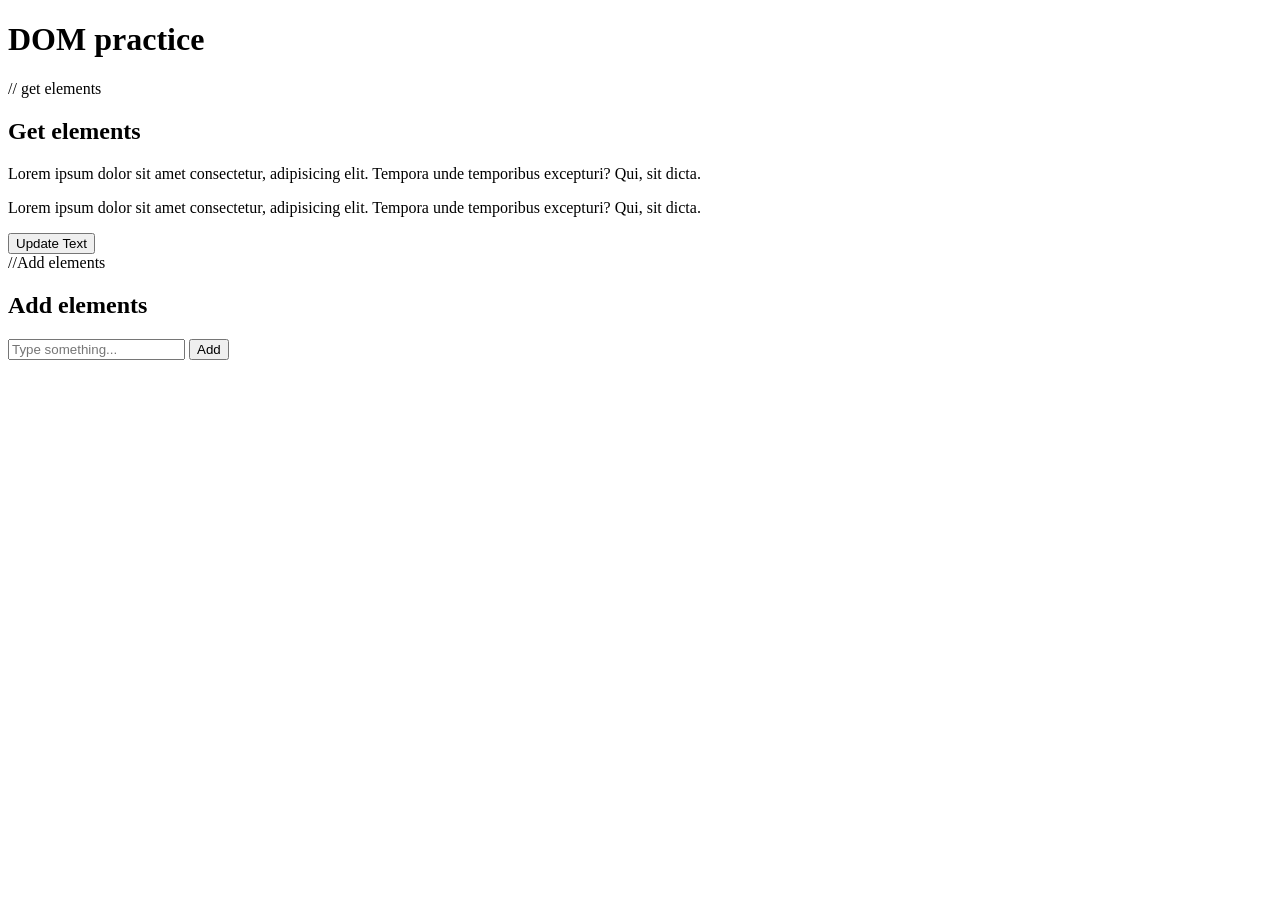
<file: 104-dom.html>
<!DOCTYPE html>
<html lang="en">
<head>
    <meta charset="UTF-8">
    <meta name="viewport" content="width=device-width, initial-scale=1.0">
    <title>DOM</title>
</head>
<body>
    <h1>DOM practice</h1>

    // get elements
    <section>
        <h2 id="title">Get elements</h2>

        <p class="text">Lorem ipsum dolor sit amet consectetur, adipisicing elit. Tempora unde temporibus excepturi? Qui, sit dicta.</p>

        <p class="text">Lorem ipsum dolor sit amet consectetur, adipisicing elit. Tempora unde temporibus excepturi? Qui, sit dicta.</p>

        <button onclick="updateText()">Update Text</button>
    </section>

    //Add elements

    <section>
        <h2>Add elements</h2>

        <input id="item" type="text" placeholder="Type something...">
        <button onclick="addItem()">Add</button>

        <ul id="list"></ul>
    </section>

    <script src="./scripts/104-dom.js"></script>

</body> 
</html>
</file>
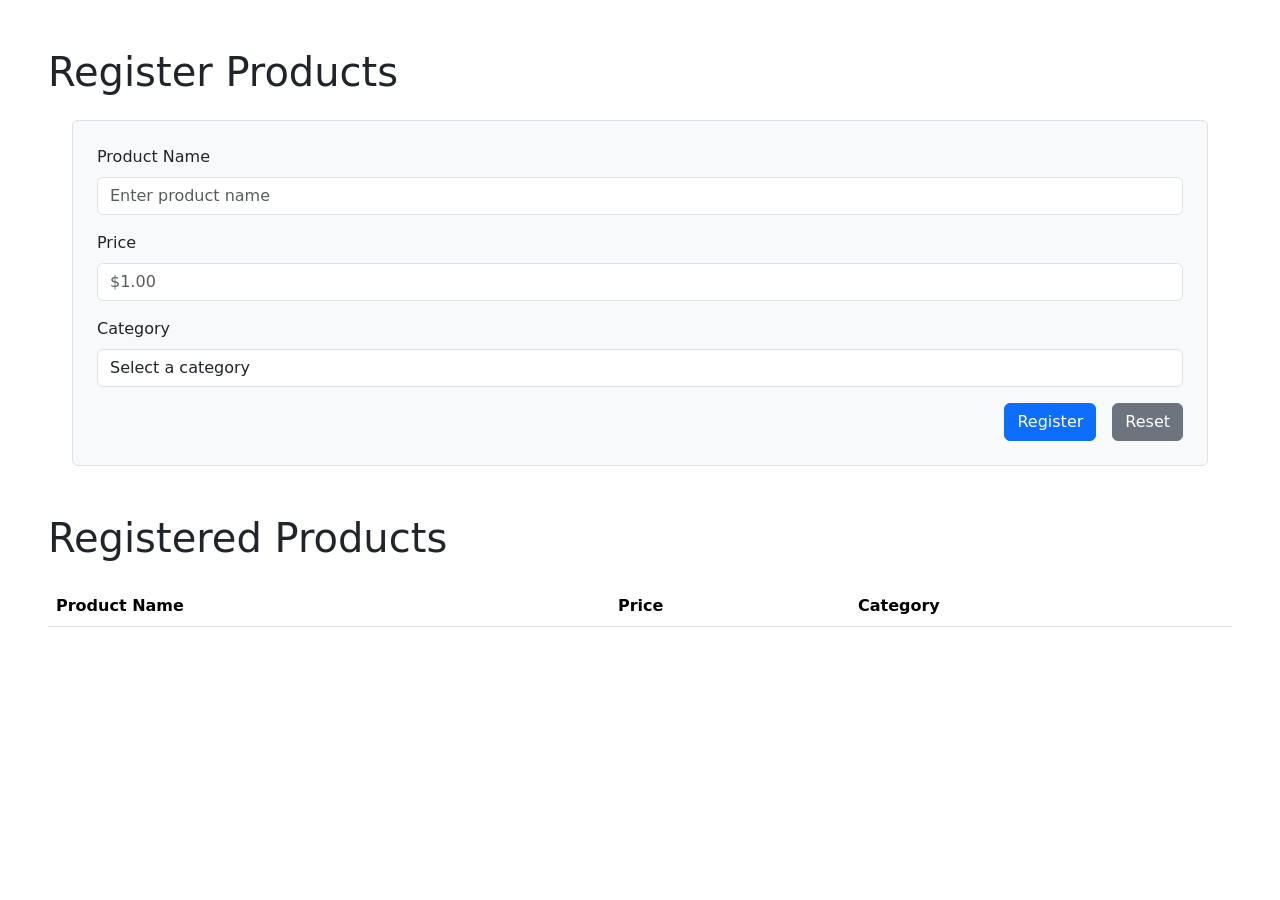
<file: 104-forms.html>
<!DOCTYPE html>
<html lang="en">
<head>
    <meta charset="UTF-8">
    <meta name="viewport" content="width=device-width, initial-scale=1.0">

    <link href="https://cdn.jsdelivr.net/npm/bootstrap@5.2.3/dist/css/bootstrap.min.css" rel="stylesheet" integrity="sha384-rbsA2VBKQhggwzxH7pPCaAqO46MgnOM80zW1RWuH61DGLwZJEdK2Kadq2F9CUG65" crossorigin="anonymous">

    <title>Document</title>
</head>
<body>
    
    <section class="m-5">
        <h1>Register Products</h1>

        <!-- Form for registering products -->
        <form class="m-4 border p-4 bg-light rounded">
            <div class="mb-3">
                <label for="productName" class="form-label">Product Name</label>
                <input id="productName" type="text" class="form-control" placeholder="Enter product name">
            </div>

            <div class="mb-3">
                <label class="form-label">Price</label>
                <input class="form-control" id="productPrice" type="number" placeholder="$1.00" step="any">
            </div>

            <div class="mb-3">
                <label class="form-label">Category</label>
                <select class="form-control" id="productCategory">
                    <option value="">Select a category</option>
                    <option value="vegetable">Vegetable</option>
                    <option value="fruit">Fruit</option>
                </select>
            </div>

            <div class="d-flex justify-content-end gap-3">
                <button onclick="registerProduct(event)" class="btn btn-primary" type="submit">Register</button>
                <button class="btn btn-secondary" type="reset">Reset</button>
            </div>

        </form>   

    </section>

    <section class="m-5">
        <h1>Registered Products</h1>

        <table class="table mt-4">
            <thead>
                <tr>
                    <th >Product Name</th>
                    <th >Price</th>
                    <th >Category</th>
                </tr>
            </thead>
            <tbody id="Body">
                <!-- Registered products will be displayed here -->
            </tbody>
        </table>

<script src="scripts/104-forms.js"></script>
</body>
</html>
</file>
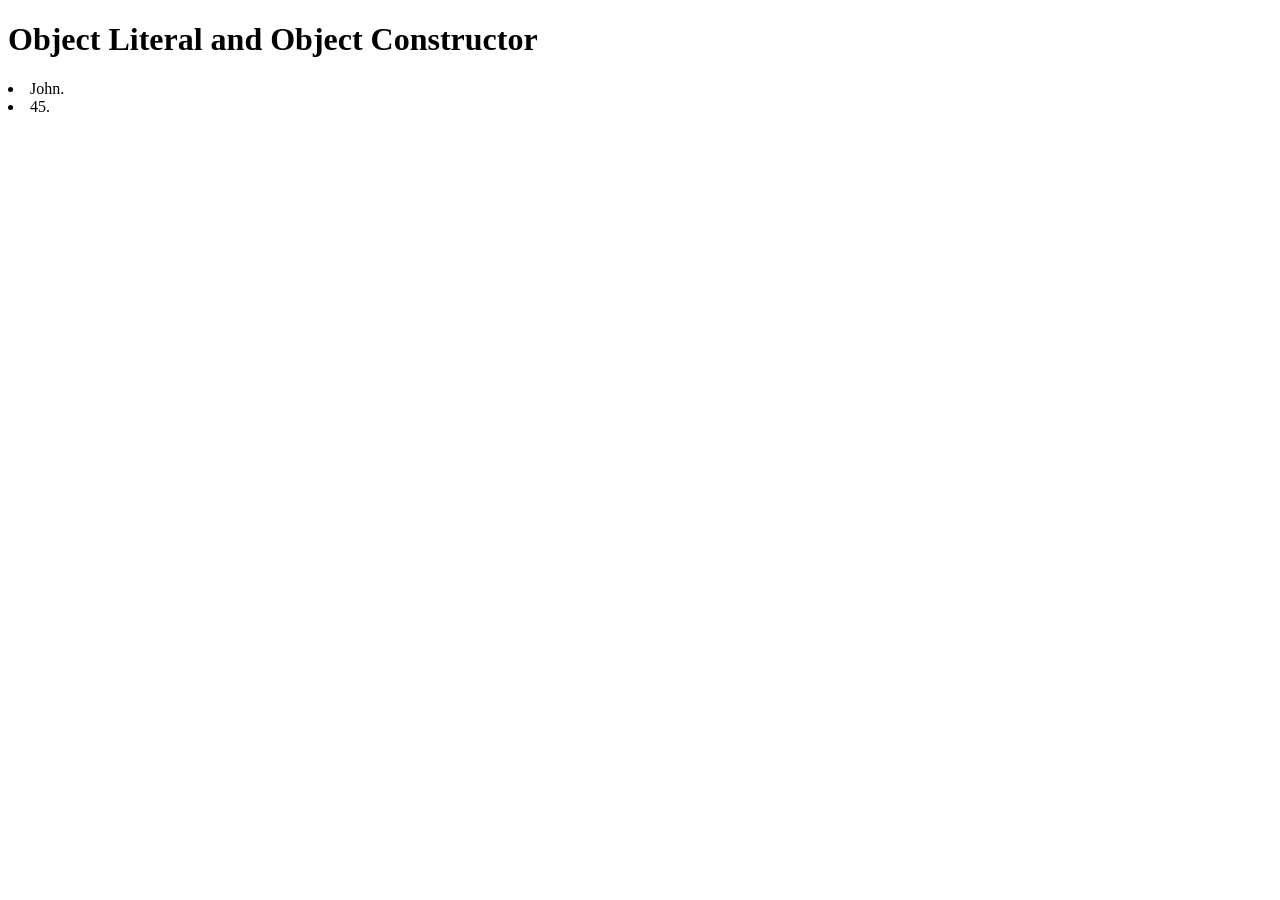
<file: 104-objects.html>
<!DOCTYPE html>
<html lang="en">
<head>
    <meta charset="UTF-8">
    <meta name="viewport" content="width=device-width, initial-scale=1.0">
    <title>Objects</title>
</head>
<body>
    <h1>Object Literal and Object Constructor</h1>

    <p id="sentence"></p>

    <script src="./scripts/104-objects.js"></script>
</body>
</html>
</file>
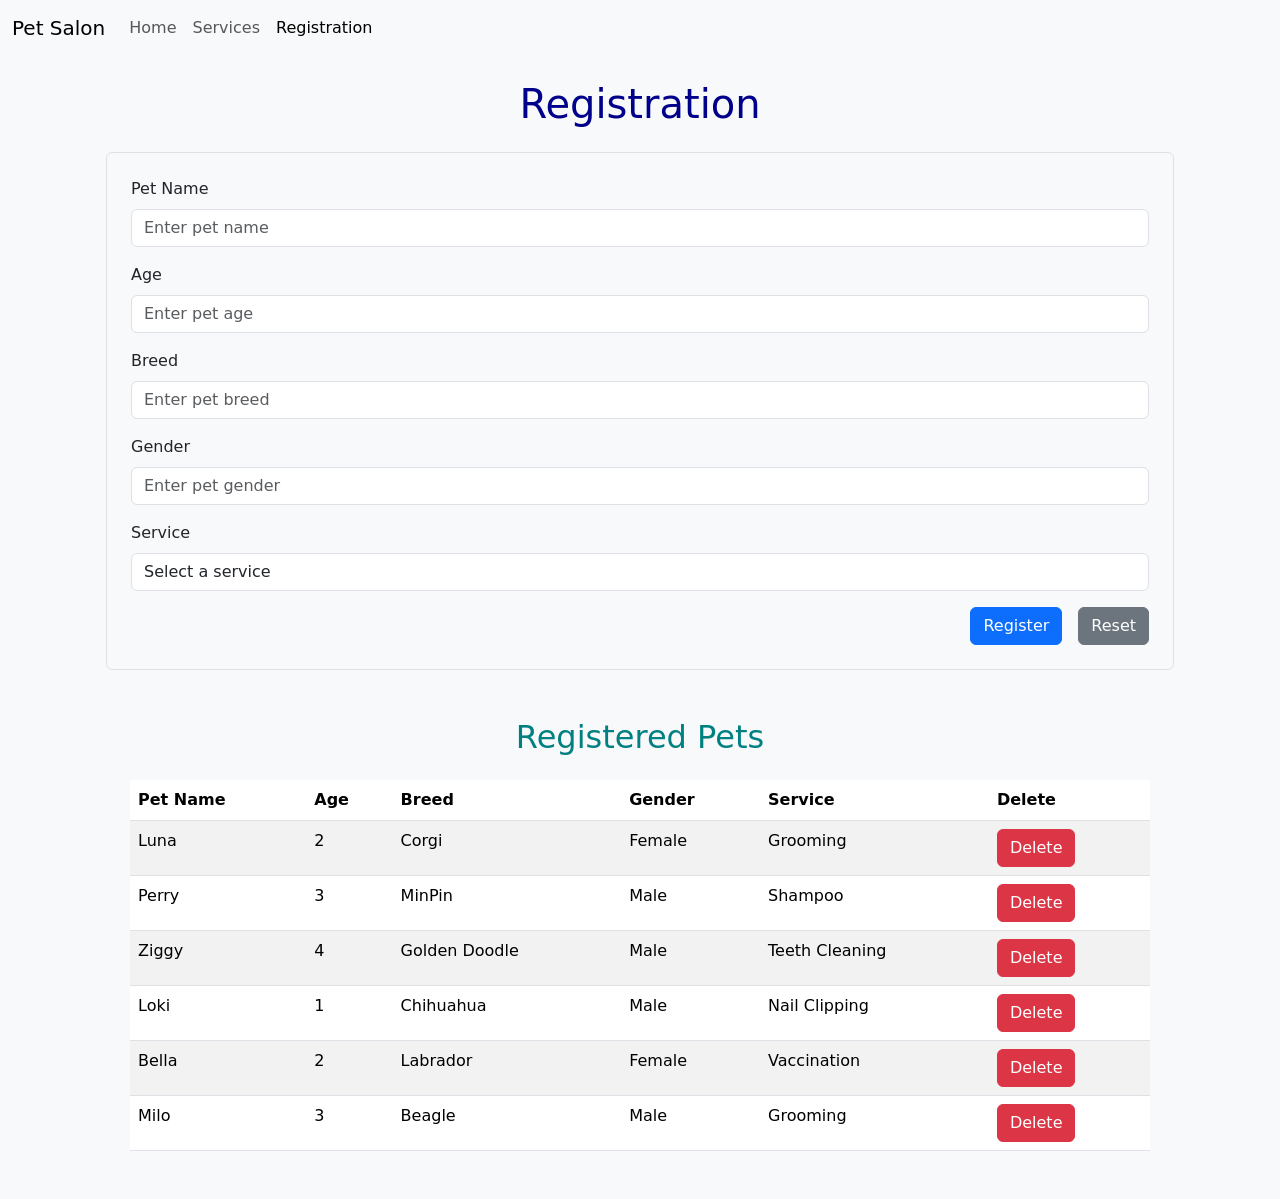
<file: registration.html>
<!DOCTYPE html>
<html lang="en">
<head>
    <meta charset="UTF-8">
    <meta name="viewport" content="width=device-width, initial-scale=1.0">
    <link href="https://cdn.jsdelivr.net/npm/bootstrap@5.3.9/dist/css/bootstrap.min.css" rel="stylesheet"
        integrity="sha384-yEPZ7jP9S0QKiUQ0m3jjsO4ProIW7wvR9gXkI7JOGa2XVsw53Yke2bsdkBbjmmiX" crossorigin="anonymous">

    <link rel="stylesheet" href="registration1.css">
    
    <title>Registration</title>
</head>
<body>
     <nav class="navbar navbar-expand-lg bg-body-tertiary">
        <div class="container-fluid">
            <a class="navbar-brand" href="index.html">Pet Salon</a>
            <button class="navbar-toggler" type="button" data-bs-toggle="collapse"
                data-bs-target="#navbarSupportedContent" aria-controls="navbarSupportedContent" aria-expanded="false"
                aria-label="Toggle navigation">
                <span class="navbar-toggler-icon"></span>
            </button>
            <div class="collapse navbar-collapse" id="navbarSupportedContent">
                <ul class="navbar-nav me-auto mb-2 mb-lg-0">
                    <li class="nav-item">
                        <a class="nav-link" href="index.html">Home</a>
                    </li>
                    <li class="nav-item">
                        <a class="nav-link" href="services.html" >Services</a>
                    </li>
                    <li class="nav-item dropdown">
                        <a class="nav-link active" href="registration.html" >
                            Registration
                        </a>
                        <ul class="dropdown-menu">
                            <li><a class="dropdown-item" href="#">Action</a></li>
                            <li><a class="dropdown-item" href="#">Another action</a></li>
                            <li>
                                <hr class="dropdown-divider">
                            </li>
                            <li><a class="dropdown-item" href="#">Something else here</a></li>
                        </ul>
                    </li>
                    
                </ul>
            </div>
        </div>
    </nav>
<div class="container mt-4">
    <h1>Registration</h1>

    <form class="m-4 border p-4 bg-light rounded">
            <div class="mb-3">
                <label for="petName" class="form-label">Pet Name</label>
                <input type="text" class="form-control" id="petName" placeholder="Enter pet name">
            </div>

            <div class="mb-3">
                <label class="form-label">Age</label>
                <input class="form-control" type="number" id="petAge" placeholder="Enter pet age" step="any">
            </div>

            <div class="mb-3">
                <label class="form-label">Breed</label>
                <input class="form-control" type="text" id="petBreed" placeholder="Enter pet breed">
            </div>

            <div class="mb-3">
                <label class="form-label">Gender</label>
                <input class="form-control" type="text" id="petGender" placeholder="Enter pet gender">
            </div>

            <div class="mb-3">
                <label class="form-label">Service</label>
                <select class="form-control" id="petService">
                    <option value="">Select a service</option>
                    <option value="grooming">Grooming</option>
                    <option value="vaccination">Vaccination</option>
                    <option value="teeth cleaning">Teeth Cleaning</option>
                    <option value="shampoo">Shampoo</option>
                    <option value="nail clipping">Nail Clipping</option>
                </select>
            </div>

            <div class="d-flex justify-content-end gap-3">
                <button id="btnRegister" class="btn btn-primary" type="button">Register</button>
                <button class="btn btn-secondary" type="reset">Reset</button>
            </div>

        </form>   
    <section class="m-5">
        <h2>Registered Pets</h2>
        <table class="table table-striped mt-4">
            <thead>
                <tr>
                    <th >Pet Name</th>
                    <th >Age</th>
                    <th >Breed</th>
                    <th >Gender</th>
                    <th >Service</th>
                    <th >Delete</th>
                </tr>
            </thead>

            <tbody id="petsTable">
                <!-- Registered pets will be added here dynamically -->
            
            </tbody>

        </table>
    
</div>

    <script src="scripts/registration1.js"></script>
</body>

</html>
</file>
<file: registration1.css>
body{
    background-color: #f8f9fa;
}

h1{
    text-align: center;
    color: darkblue;
    margin-top: 20px;
}

h2{
    text-align: center;
    color: teal;
}

#sentence{
    width: 300px;
    margin: auto;
    padding: 15px;
    background-color: white;
    border: 2px solid teal;
    border-radius: 10px;
    box-shadow: 2px 2px 8px gray;
}
</file>
